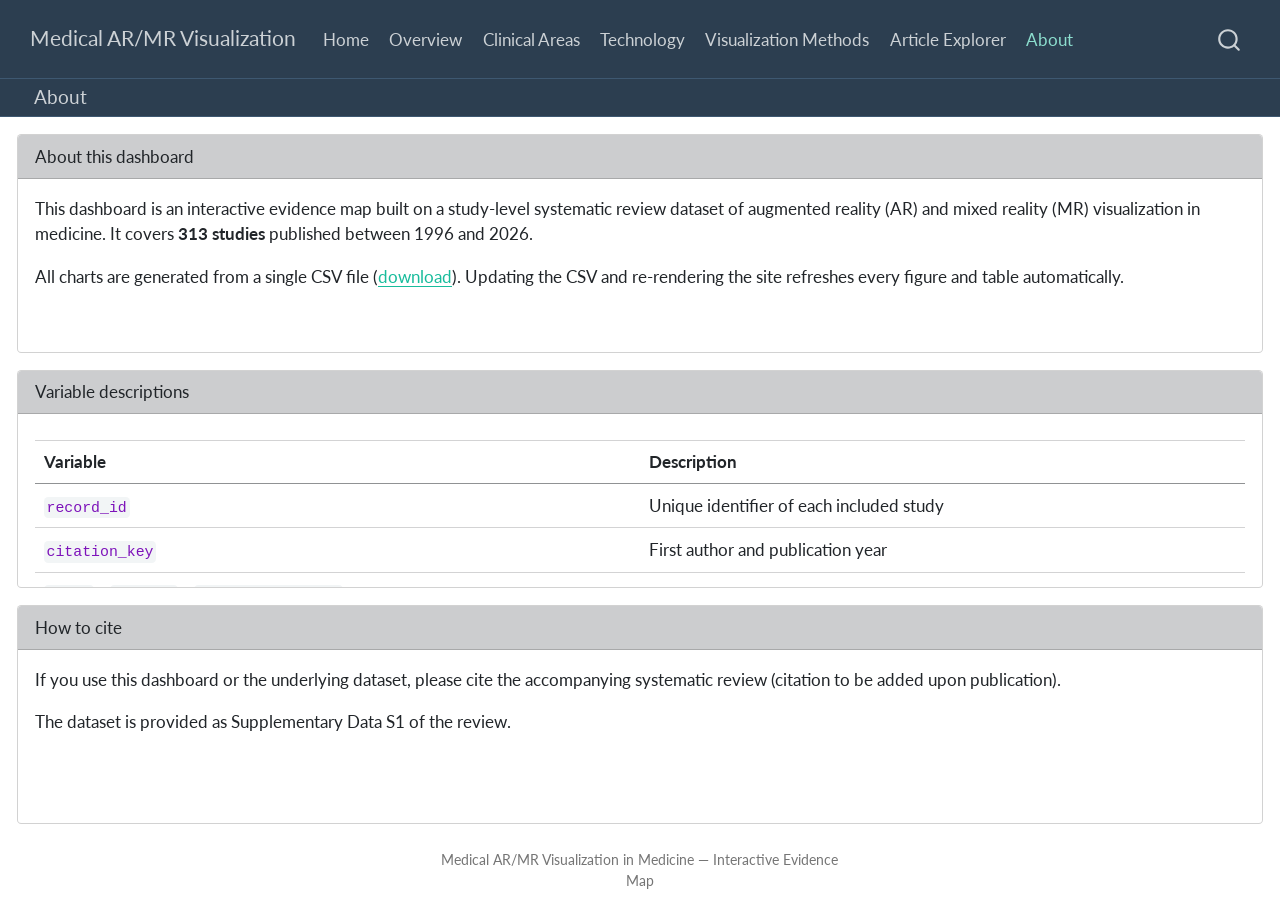
<file: about.html>
<!DOCTYPE html>
<html xmlns="http://www.w3.org/1999/xhtml" lang="en" xml:lang="en"><head>

<meta charset="utf-8">
<meta name="generator" content="quarto-1.9.38">

<meta name="viewport" content="width=device-width, initial-scale=1.0, user-scalable=yes">


<title>About – Medical AR/MR Visualization</title>
<style>
/* Default styles provided by pandoc.
** See https://pandoc.org/MANUAL.html#variables-for-html for config info.
*/
code{white-space: pre-wrap;}
span.smallcaps{font-variant: small-caps;}
div.columns{display: flex; gap: min(4vw, 1.5em);}
div.column{flex: auto; overflow-x: auto;}
div.hanging-indent{margin-left: 1.5em; text-indent: -1.5em;}
ul.task-list{list-style: none;}
ul.task-list li input[type="checkbox"] {
  width: 0.8em;
  margin: 0 0.8em 0.2em -1em; /* quarto-specific, see https://github.com/quarto-dev/quarto-cli/issues/4556 */ 
  vertical-align: middle;
}
</style>


<script src="site_libs/quarto-nav/quarto-nav.js"></script>
<script src="site_libs/quarto-nav/headroom.min.js"></script>
<script src="site_libs/clipboard/clipboard.min.js"></script>
<script src="site_libs/quarto-search/autocomplete.umd.js"></script>
<script src="site_libs/quarto-search/fuse.min.js"></script>
<script src="site_libs/quarto-search/quarto-search.js"></script>
<meta name="quarto:offset" content="./">
<script src="site_libs/quarto-html/quarto.js" type="module"></script>
<script src="site_libs/quarto-html/tabsets/tabsets.js" type="module"></script>
<script src="site_libs/quarto-html/popper.min.js"></script>
<script src="site_libs/quarto-html/tippy.umd.min.js"></script>
<script src="site_libs/quarto-html/anchor.min.js"></script>
<link href="site_libs/quarto-html/tippy.css" rel="stylesheet">
<link href="site_libs/quarto-html/quarto-syntax-highlighting-15634bcf2e68342d4ad2dfa704d543f6.css" rel="stylesheet" class="quarto-color-scheme" id="quarto-text-highlighting-styles">
<link href="site_libs/quarto-html/quarto-syntax-highlighting-dark-0a6b7249c26820e032cb0bd839ff02b1.css" rel="stylesheet" class="quarto-color-scheme quarto-color-alternate" id="quarto-text-highlighting-styles">
<link href="site_libs/quarto-html/quarto-syntax-highlighting-15634bcf2e68342d4ad2dfa704d543f6.css" rel="stylesheet" class="quarto-color-scheme-extra" id="quarto-text-highlighting-styles">
<script src="site_libs/bootstrap/bootstrap.min.js"></script>
<link href="site_libs/bootstrap/bootstrap-icons.css" rel="stylesheet">
<link href="site_libs/bootstrap/bootstrap-8d7ecbd07d2dc1c2e102bffd651868d6.min.css" rel="stylesheet" append-hash="true" class="quarto-color-scheme" id="quarto-bootstrap" data-mode="light">
<link href="site_libs/bootstrap/bootstrap-dark-8d7ecbd07d2dc1c2e102bffd651868d6.min.css" rel="stylesheet" append-hash="true" class="quarto-color-scheme quarto-color-alternate" id="quarto-bootstrap" data-mode="light">
<link href="site_libs/bootstrap/bootstrap-8d7ecbd07d2dc1c2e102bffd651868d6.min.css" rel="stylesheet" append-hash="true" class="quarto-color-scheme-extra" id="quarto-bootstrap" data-mode="light">
<script src="site_libs/quarto-dashboard/quarto-dashboard.js"></script>
<script src="site_libs/quarto-dashboard/stickythead.js"></script>



<script src="site_libs/quarto-dashboard/web-components.js" type="module"></script>
<script src="site_libs/quarto-dashboard/components.js"></script>

<script id="quarto-search-options" type="application/json">{
  "location": "navbar",
  "copy-button": false,
  "collapse-after": 3,
  "panel-placement": "end",
  "type": "overlay",
  "limit": 50,
  "keyboard-shortcut": [
    "f",
    "/",
    "s"
  ],
  "show-item-context": false,
  "language": {
    "search-no-results-text": "No results",
    "search-matching-documents-text": "matching documents",
    "search-copy-link-title": "Copy link to search",
    "search-hide-matches-text": "Hide additional matches",
    "search-more-match-text": "more match in this document",
    "search-more-matches-text": "more matches in this document",
    "search-clear-button-title": "Clear",
    "search-text-placeholder": "",
    "search-detached-cancel-button-title": "Cancel",
    "search-submit-button-title": "Submit",
    "search-label": "Search"
  }
}</script>


<link rel="stylesheet" href="assets/styles.css">
</head>

<body class="quarto-dashboard nav-fixed dashboard-fill fullcontent quarto-light">


<div id="quarto-search-results"></div>
  <header id="quarto-header" class="headroom fixed-top">
    <nav class="navbar navbar-expand-lg " data-bs-theme="dark">
      <div class="navbar-container container-fluid">
      <div class="navbar-brand-container mx-auto">
    <a class="navbar-brand" href="./index.html">
    <span class="navbar-title">Medical AR/MR Visualization</span>
    </a>
  </div>
            <div id="quarto-search" class="" title="Search"></div>
          <button class="navbar-toggler" type="button" data-bs-toggle="collapse" data-bs-target="#navbarCollapse" aria-controls="navbarCollapse" role="menu" aria-expanded="false" aria-label="Toggle navigation" onclick="if (window.quartoToggleHeadroom) { window.quartoToggleHeadroom(); }">
  <span class="navbar-toggler-icon"></span>
</button>
          <div class="collapse navbar-collapse" id="navbarCollapse">
            <ul class="navbar-nav navbar-nav-scroll me-auto">
  <li class="nav-item">
    <a class="nav-link" href="./index.html"> 
<span class="menu-text">Home</span></a>
  </li>  
  <li class="nav-item">
    <a class="nav-link" href="./overview.html"> 
<span class="menu-text">Overview</span></a>
  </li>  
  <li class="nav-item">
    <a class="nav-link" href="./clinical.html"> 
<span class="menu-text">Clinical Areas</span></a>
  </li>  
  <li class="nav-item">
    <a class="nav-link" href="./technology.html"> 
<span class="menu-text">Technology</span></a>
  </li>  
  <li class="nav-item">
    <a class="nav-link" href="./visualization.html"> 
<span class="menu-text">Visualization Methods</span></a>
  </li>  
  <li class="nav-item">
    <a class="nav-link" href="./articles.html"> 
<span class="menu-text">Article Explorer</span></a>
  </li>  
  <li class="nav-item">
    <a class="nav-link active" href="./about.html" aria-current="page"> 
<span class="menu-text">About</span></a>
  </li>  
</ul>
          </div> <!-- /navcollapse -->
            <div class="quarto-navbar-tools">
</div>
      </div> <!-- /container-fluid -->
    </nav>
<header id="quarto-dashboard-header">
<nav class="navbar navbar-expand-md slim" data-bs-theme="dark">
  <div class="navbar-container container-fluid">
    <button class="navbar-toggler hidden" type="button" data-bs-toggle="collapse" data-bs-target="#dashboard-collapse" aria-controls="dashboard-collapse" aria-expanded="false" aria-label="Toggle navigation">
      <span class="navbar-toggler-icon"></span>
    </button>    


    <div class="navbar-brand-container">


      <div class="navbar-title">
        <div class="navbar-title-text"><a href="#">About</a></div>
        
        
      </div>
    </div>
</div>
</nav>
</header></header>
<!-- content -->
<div id="quarto-content" class="quarto-container page-layout-custom page-navbar quarto-dashboard-content bslib-gap-spacing html-fill-container bslib-page-fill">
<!-- sidebar -->
<!-- margin-sidebar -->
<!-- main -->

<div class="bslib-grid-item html-fill-item bslib-grid" data-layout="fill" style="display: grid; grid-template-rows: minmax(3em, 1fr) minmax(3em, 1fr) minmax(3em, 1fr); grid-auto-columns: minmax(0, 1fr);">
<div class="bslib-grid" style="display: grid; grid-template-columns: minmax(3em, 1fr);
grid-auto-rows: minmax(0, 1fr);">
<div class="card bslib-card html-fill-container" data-title="About this dashboard" data-bslib-card-init="" data-require-bs-caller="card()" data-full-screen="false">
<div class="card-header"><div class="card-title"><span style="display: inline">
About this dashboard
</span></div></div>
<div class="card-body html-fill-item html-fill-container">
<p>This dashboard is an interactive evidence map built on a study-level systematic review dataset of augmented reality (AR) and mixed reality (MR) visualization in medicine. It covers <strong>313 studies</strong> published between 1996 and 2026.</p>
<p>All charts are generated from a single CSV file (<a href="data/raw/review_dataset.csv">download</a>). Updating the CSV and re-rendering the site refreshes every figure and table automatically.</p>
</div>
<bslib-tooltip placement="auto" bsoptions="[]" data-require-bs-version="5" data-require-bs-caller="tooltip()">
    <template>Expand</template>
    <span class="bslib-full-screen-enter badge rounded-pill">
        <svg xmlns="http://www.w3.org/2000/svg" viewbox="0 0 24 24" style="height:1em;width:1em;" aria-hidden="true" role="img"><path d="M20 5C20 4.4 19.6 4 19 4H13C12.4 4 12 3.6 12 3C12 2.4 12.4 2 13 2H21C21.6 2 22 2.4 22 3V11C22 11.6 21.6 12 21 12C20.4 12 20 11.6 20 11V5ZM4 19C4 19.6 4.4 20 5 20H11C11.6 20 12 20.4 12 21C12 21.6 11.6 22 11 22H3C2.4 22 2 21.6 2 21V13C2 12.4 2.4 12 3 12C3.6 12 4 12.4 4 13V19Z"></path></svg>
    </span>
</bslib-tooltip><script data-bslib-card-init="">bslib.Card.initializeAllCards();</script></div>
</div>
<div class="bslib-grid" style="display: grid; grid-template-columns: minmax(3em, 1fr);
grid-auto-rows: minmax(0, 1fr);">
<div class="card bslib-card html-fill-container" data-title="Variable descriptions" data-bslib-card-init="" data-require-bs-caller="card()" data-full-screen="false">
<div class="card-header"><div class="card-title"><span style="display: inline">
Variable descriptions
</span></div></div>
<div class="card-body html-fill-item html-fill-container">
<table class="caption-top table">
<colgroup>
<col style="width: 50%">
<col style="width: 50%">
</colgroup>
<thead>
<tr class="header">
<th>Variable</th>
<th>Description</th>
</tr>
</thead>
<tbody>
<tr class="odd">
<td><code>record_id</code></td>
<td>Unique identifier of each included study</td>
</tr>
<tr class="even">
<td><code>citation_key</code></td>
<td>First author and publication year</td>
</tr>
<tr class="odd">
<td><code>title</code> / <code>journal</code> / <code>publication_year</code></td>
<td>Bibliographic information</td>
</tr>
<tr class="even">
<td><code>analysis_period</code></td>
<td>Period bucket used in trend analyses (Before 2010, 2010-2015, 2016-2020, 2021-2026)</td>
</tr>
<tr class="odd">
<td><code>study_summary</code></td>
<td>One-sentence summary of the study</td>
</tr>
<tr class="even">
<td><code>case_report</code></td>
<td>Whether the study is a clinical case report</td>
</tr>
<tr class="odd">
<td><code>workflow_stage</code></td>
<td>Clinical workflow stage(s) addressed: diagnosis, education, training, planning, intraoperative, method development</td>
</tr>
<tr class="even">
<td><code>specialty</code></td>
<td>Clinical specialty of the application</td>
</tr>
<tr class="odd">
<td><code>evaluation_target</code></td>
<td>What the system was evaluated on: phantom, animal, cadaver, patient, human subject, dataset, virtual</td>
</tr>
<tr class="even">
<td><code>device</code></td>
<td>AR/MR display device: optical/video see-through HMD, spatial monitor, projection, handheld, microscope, etc.</td>
</tr>
<tr class="odd">
<td><code>dimensionality</code></td>
<td>Dimensionality of the visualized content (2D, 3D, 2D+3D, 4D)</td>
</tr>
<tr class="even">
<td><code>image_modalities</code></td>
<td>Medical imaging modality/modalities visualized (CT, MRI, ultrasound, X-ray, RGB, …)</td>
</tr>
<tr class="odd">
<td><code>rendering_type</code></td>
<td>Rendering approach: surface modeling, volume rendering, no post-processing, other</td>
</tr>
<tr class="even">
<td><code>aux_visualization_content</code></td>
<td>Auxiliary visual content such as tool location or information panels</td>
</tr>
<tr class="odd">
<td><code>anchoring_context</code></td>
<td>Spatial anchoring of the virtual content: in-situ, off-situ, inter-situ</td>
</tr>
<tr class="even">
<td><code>registration_method</code></td>
<td>Registration approach: optical marker, other marker, markerless, manual</td>
</tr>
<tr class="odd">
<td><code>perception_support</code> / <code>perception_cues</code></td>
<td>Whether and how depth-perception cues (occlusion, shadow, color, …) are provided</td>
</tr>
</tbody>
</table>
<p>Multi-label fields use a pipe (<code>|</code>) separator in the raw CSV and are split into long-format tables before counting, so each study contributes one count per label.</p>
</div>
<bslib-tooltip placement="auto" bsoptions="[]" data-require-bs-version="5" data-require-bs-caller="tooltip()">
    <template>Expand</template>
    <span class="bslib-full-screen-enter badge rounded-pill">
        <svg xmlns="http://www.w3.org/2000/svg" viewbox="0 0 24 24" style="height:1em;width:1em;" aria-hidden="true" role="img"><path d="M20 5C20 4.4 19.6 4 19 4H13C12.4 4 12 3.6 12 3C12 2.4 12.4 2 13 2H21C21.6 2 22 2.4 22 3V11C22 11.6 21.6 12 21 12C20.4 12 20 11.6 20 11V5ZM4 19C4 19.6 4.4 20 5 20H11C11.6 20 12 20.4 12 21C12 21.6 11.6 22 11 22H3C2.4 22 2 21.6 2 21V13C2 12.4 2.4 12 3 12C3.6 12 4 12.4 4 13V19Z"></path></svg>
    </span>
</bslib-tooltip><script data-bslib-card-init="">bslib.Card.initializeAllCards();</script></div>
</div>
<div class="bslib-grid" style="display: grid; grid-template-columns: minmax(3em, 1fr);
grid-auto-rows: minmax(0, 1fr);">
<div class="card bslib-card html-fill-container" data-title="How to cite" data-bslib-card-init="" data-require-bs-caller="card()" data-full-screen="false">
<div class="card-header"><div class="card-title"><span style="display: inline">
How to cite
</span></div></div>
<div class="card-body html-fill-item html-fill-container">
<p>If you use this dashboard or the underlying dataset, please cite the accompanying systematic review (citation to be added upon publication).</p>
<p>The dataset is provided as Supplementary Data S1 of the review.</p>
</div>
<bslib-tooltip placement="auto" bsoptions="[]" data-require-bs-version="5" data-require-bs-caller="tooltip()">
    <template>Expand</template>
    <span class="bslib-full-screen-enter badge rounded-pill">
        <svg xmlns="http://www.w3.org/2000/svg" viewbox="0 0 24 24" style="height:1em;width:1em;" aria-hidden="true" role="img"><path d="M20 5C20 4.4 19.6 4 19 4H13C12.4 4 12 3.6 12 3C12 2.4 12.4 2 13 2H21C21.6 2 22 2.4 22 3V11C22 11.6 21.6 12 21 12C20.4 12 20 11.6 20 11V5ZM4 19C4 19.6 4.4 20 5 20H11C11.6 20 12 20.4 12 21C12 21.6 11.6 22 11 22H3C2.4 22 2 21.6 2 21V13C2 12.4 2.4 12 3 12C3.6 12 4 12.4 4 13V19Z"></path></svg>
    </span>
</bslib-tooltip><script data-bslib-card-init="">bslib.Card.initializeAllCards();</script></div><div id="3ade8a4a-fb1d-4a6c-8409-ac45482d5fc9" class="hidden">

</div>
</div>
</div>


<script>
// Quarto dashboard cards size asynchronously and plotly figures are plotted
// after window load, so a figure can be drawn at the wrong dimensions and
// never recover (plotly only listens to window resize). Re-fit every plot a
// few times after load, and again whenever its card resizes.
(function () {
  function fitAll() {
    if (!window.Plotly) return;
    document.querySelectorAll(".plotly-graph-div").forEach(function (gd) {
      if (gd._fullLayout) {
        try { Plotly.Plots.resize(gd); } catch (e) {}
      }
    });
  }
  window.addEventListener("load", function () {
    [200, 600, 1500, 3000].forEach(function (ms) { setTimeout(fitAll, ms); });
    if (window.ResizeObserver) {
      document.querySelectorAll(".plotly-graph-div").forEach(function (gd) {
        new ResizeObserver(function () {
          if (gd._fullLayout && window.Plotly) {
            try { Plotly.Plots.resize(gd); } catch (e) {}
          }
        }).observe(gd.parentElement);
      });
    }
  });
})();
</script>
<script id="quarto-html-after-body" type="application/javascript">
  window.document.addEventListener("DOMContentLoaded", function (event) {
    const icon = "";
    const anchorJS = new window.AnchorJS();
    anchorJS.options = {
      placement: 'right',
      icon: icon
    };
    anchorJS.add('.anchored');
    const isCodeAnnotation = (el) => {
      for (const clz of el.classList) {
        if (clz.startsWith('code-annotation-')) {                     
          return true;
        }
      }
      return false;
    }
    const onCopySuccess = function(e) {
      // button target
      const button = e.trigger;
      // don't keep focus
      button.blur();
      // flash "checked"
      button.classList.add('code-copy-button-checked');
      var currentTitle = button.getAttribute("title");
      button.setAttribute("title", "Copied!");
      let tooltip;
      if (window.bootstrap) {
        button.setAttribute("data-bs-toggle", "tooltip");
        button.setAttribute("data-bs-placement", "left");
        button.setAttribute("data-bs-title", "Copied!");
        tooltip = new bootstrap.Tooltip(button, 
          { trigger: "manual", 
            customClass: "code-copy-button-tooltip",
            offset: [0, -8]});
        tooltip.show();    
      }
      setTimeout(function() {
        if (tooltip) {
          tooltip.hide();
          button.removeAttribute("data-bs-title");
          button.removeAttribute("data-bs-toggle");
          button.removeAttribute("data-bs-placement");
        }
        button.setAttribute("title", currentTitle);
        button.classList.remove('code-copy-button-checked');
      }, 1000);
      // clear code selection
      e.clearSelection();
    }
    const getTextToCopy = function(trigger) {
      const outerScaffold = trigger.parentElement.cloneNode(true);
      const codeEl = outerScaffold.querySelector('code');
      for (const childEl of codeEl.children) {
        if (isCodeAnnotation(childEl)) {
          childEl.remove();
        }
      }
      return codeEl.innerText;
    }
    const clipboard = new window.ClipboardJS('.code-copy-button:not([data-in-quarto-modal])', {
      text: getTextToCopy
    });
    clipboard.on('success', onCopySuccess);
    if (window.document.getElementById('quarto-embedded-source-code-modal')) {
      const clipboardModal = new window.ClipboardJS('.code-copy-button[data-in-quarto-modal]', {
        text: getTextToCopy,
        container: window.document.getElementById('quarto-embedded-source-code-modal')
      });
      clipboardModal.on('success', onCopySuccess);
    }
      var localhostRegex = new RegExp(/^(?:http|https):\/\/localhost\:?[0-9]*\//);
      var mailtoRegex = new RegExp(/^mailto:/);
        var filterRegex = new RegExp('/' + window.location.host + '/');
      var isInternal = (href) => {
          return filterRegex.test(href) || localhostRegex.test(href) || mailtoRegex.test(href);
      }
      // Inspect non-navigation links and adorn them if external
     var links = window.document.querySelectorAll('a[href]:not(.nav-link):not(.navbar-brand):not(.toc-action):not(.sidebar-link):not(.sidebar-item-toggle):not(.pagination-link):not(.no-external):not([aria-hidden]):not(.dropdown-item):not(.quarto-navigation-tool):not(.about-link)');
      for (var i=0; i<links.length; i++) {
        const link = links[i];
        if (!isInternal(link.href)) {
          // undo the damage that might have been done by quarto-nav.js in the case of
          // links that we want to consider external
          if (link.dataset.originalHref !== undefined) {
            link.href = link.dataset.originalHref;
          }
        }
      }
    function tippyHover(el, contentFn, onTriggerFn, onUntriggerFn) {
      const config = {
        allowHTML: true,
        maxWidth: 500,
        delay: 100,
        arrow: false,
        appendTo: function(el) {
            return el.parentElement;
        },
        interactive: true,
        interactiveBorder: 10,
        theme: 'quarto',
        placement: 'bottom-start',
      };
      if (contentFn) {
        config.content = contentFn;
      }
      if (onTriggerFn) {
        config.onTrigger = onTriggerFn;
      }
      if (onUntriggerFn) {
        config.onUntrigger = onUntriggerFn;
      }
      window.tippy(el, config); 
    }
    const noterefs = window.document.querySelectorAll('a[role="doc-noteref"]');
    for (var i=0; i<noterefs.length; i++) {
      const ref = noterefs[i];
      tippyHover(ref, function() {
        // use id or data attribute instead here
        let href = ref.getAttribute('data-footnote-href') || ref.getAttribute('href');
        try { href = new URL(href).hash; } catch {}
        const id = href.replace(/^#\/?/, "");
        const note = window.document.getElementById(id);
        if (note) {
          return note.innerHTML;
        } else {
          return "";
        }
      });
    }
    const xrefs = window.document.querySelectorAll('a.quarto-xref');
    const processXRef = (id, note) => {
      // Strip column container classes
      const stripColumnClz = (el) => {
        el.classList.remove("page-full", "page-columns");
        if (el.children) {
          for (const child of el.children) {
            stripColumnClz(child);
          }
        }
      }
      stripColumnClz(note)
      if (id === null || id.startsWith('sec-')) {
        // Special case sections, only their first couple elements
        const container = document.createElement("div");
        if (note.children && note.children.length > 2) {
          container.appendChild(note.children[0].cloneNode(true));
          for (let i = 1; i < note.children.length; i++) {
            const child = note.children[i];
            if (child.tagName === "P" && child.innerText === "") {
              continue;
            } else {
              container.appendChild(child.cloneNode(true));
              break;
            }
          }
          if (window.Quarto?.typesetMath) {
            window.Quarto.typesetMath(container);
          }
          return container.innerHTML
        } else {
          if (window.Quarto?.typesetMath) {
            window.Quarto.typesetMath(note);
          }
          return note.innerHTML;
        }
      } else {
        // Remove any anchor links if they are present
        const anchorLink = note.querySelector('a.anchorjs-link');
        if (anchorLink) {
          anchorLink.remove();
        }
        if (window.Quarto?.typesetMath) {
          window.Quarto.typesetMath(note);
        }
        if (note.classList.contains("callout")) {
          return note.outerHTML;
        } else {
          return note.innerHTML;
        }
      }
    }
    for (var i=0; i<xrefs.length; i++) {
      const xref = xrefs[i];
      tippyHover(xref, undefined, function(instance) {
        instance.disable();
        let url = xref.getAttribute('href');
        let hash = undefined; 
        if (url.startsWith('#')) {
          hash = url;
        } else {
          try { hash = new URL(url).hash; } catch {}
        }
        if (hash) {
          const id = hash.replace(/^#\/?/, "");
          const note = window.document.getElementById(id);
          if (note !== null) {
            try {
              const html = processXRef(id, note.cloneNode(true));
              instance.setContent(html);
            } finally {
              instance.enable();
              instance.show();
            }
          } else {
            // See if we can fetch this
            fetch(url.split('#')[0])
            .then(res => res.text())
            .then(html => {
              const parser = new DOMParser();
              const htmlDoc = parser.parseFromString(html, "text/html");
              const note = htmlDoc.getElementById(id);
              if (note !== null) {
                const html = processXRef(id, note);
                instance.setContent(html);
              } 
            }).finally(() => {
              instance.enable();
              instance.show();
            });
          }
        } else {
          // See if we can fetch a full url (with no hash to target)
          // This is a special case and we should probably do some content thinning / targeting
          fetch(url)
          .then(res => res.text())
          .then(html => {
            const parser = new DOMParser();
            const htmlDoc = parser.parseFromString(html, "text/html");
            const note = htmlDoc.querySelector('main.content');
            if (note !== null) {
              // This should only happen for chapter cross references
              // (since there is no id in the URL)
              // remove the first header
              if (note.children.length > 0 && note.children[0].tagName === "HEADER") {
                note.children[0].remove();
              }
              const html = processXRef(null, note);
              instance.setContent(html);
            } 
          }).finally(() => {
            instance.enable();
            instance.show();
          });
        }
      }, function(instance) {
      });
    }
        let selectedAnnoteEl;
        const selectorForAnnotation = ( cell, annotation) => {
          let cellAttr = 'data-code-cell="' + cell + '"';
          let lineAttr = 'data-code-annotation="' +  annotation + '"';
          const selector = 'span[' + cellAttr + '][' + lineAttr + ']';
          return selector;
        }
        const selectCodeLines = (annoteEl) => {
          const doc = window.document;
          const targetCell = annoteEl.getAttribute("data-target-cell");
          const targetAnnotation = annoteEl.getAttribute("data-target-annotation");
          const annoteSpan = window.document.querySelector(selectorForAnnotation(targetCell, targetAnnotation));
          const lines = annoteSpan.getAttribute("data-code-lines").split(",");
          const lineIds = lines.map((line) => {
            return targetCell + "-" + line;
          })
          let top = null;
          let height = null;
          let parent = null;
          if (lineIds.length > 0) {
              //compute the position of the single el (top and bottom and make a div)
              const el = window.document.getElementById(lineIds[0]);
              top = el.offsetTop;
              height = el.offsetHeight;
              parent = el.parentElement.parentElement;
            if (lineIds.length > 1) {
              const lastEl = window.document.getElementById(lineIds[lineIds.length - 1]);
              const bottom = lastEl.offsetTop + lastEl.offsetHeight;
              height = bottom - top;
            }
            if (top !== null && height !== null && parent !== null) {
              // cook up a div (if necessary) and position it 
              let div = window.document.getElementById("code-annotation-line-highlight");
              if (div === null) {
                div = window.document.createElement("div");
                div.setAttribute("id", "code-annotation-line-highlight");
                div.style.position = 'absolute';
                parent.appendChild(div);
              }
              div.style.top = top - 2 + "px";
              div.style.height = height + 4 + "px";
              div.style.left = 0;
              let gutterDiv = window.document.getElementById("code-annotation-line-highlight-gutter");
              if (gutterDiv === null) {
                gutterDiv = window.document.createElement("div");
                gutterDiv.setAttribute("id", "code-annotation-line-highlight-gutter");
                gutterDiv.style.position = 'absolute';
                const codeCell = window.document.getElementById(targetCell);
                const gutter = codeCell.querySelector('.code-annotation-gutter');
                gutter.appendChild(gutterDiv);
              }
              gutterDiv.style.top = top - 2 + "px";
              gutterDiv.style.height = height + 4 + "px";
            }
            selectedAnnoteEl = annoteEl;
          }
        };
        const unselectCodeLines = () => {
          const elementsIds = ["code-annotation-line-highlight", "code-annotation-line-highlight-gutter"];
          elementsIds.forEach((elId) => {
            const div = window.document.getElementById(elId);
            if (div) {
              div.remove();
            }
          });
          selectedAnnoteEl = undefined;
        };
          // Handle positioning of the toggle
      window.addEventListener(
        "resize",
        throttle(() => {
          elRect = undefined;
          if (selectedAnnoteEl) {
            selectCodeLines(selectedAnnoteEl);
          }
        }, 10)
      );
      function throttle(fn, ms) {
      let throttle = false;
      let timer;
        return (...args) => {
          if(!throttle) { // first call gets through
              fn.apply(this, args);
              throttle = true;
          } else { // all the others get throttled
              if(timer) clearTimeout(timer); // cancel #2
              timer = setTimeout(() => {
                fn.apply(this, args);
                timer = throttle = false;
              }, ms);
          }
        };
      }
        // Attach click handler to the DT
        const annoteDls = window.document.querySelectorAll('dt[data-target-cell]');
        for (const annoteDlNode of annoteDls) {
          annoteDlNode.addEventListener('click', (event) => {
            const clickedEl = event.target;
            if (clickedEl !== selectedAnnoteEl) {
              unselectCodeLines();
              const activeEl = window.document.querySelector('dt[data-target-cell].code-annotation-active');
              if (activeEl) {
                activeEl.classList.remove('code-annotation-active');
              }
              selectCodeLines(clickedEl);
              clickedEl.classList.add('code-annotation-active');
            } else {
              // Unselect the line
              unselectCodeLines();
              clickedEl.classList.remove('code-annotation-active');
            }
          });
        }
    const findCites = (el) => {
      const parentEl = el.parentElement;
      if (parentEl) {
        const cites = parentEl.dataset.cites;
        if (cites) {
          return {
            el,
            cites: cites.split(' ')
          };
        } else {
          return findCites(el.parentElement)
        }
      } else {
        return undefined;
      }
    };
    var bibliorefs = window.document.querySelectorAll('a[role="doc-biblioref"]');
    for (var i=0; i<bibliorefs.length; i++) {
      const ref = bibliorefs[i];
      const citeInfo = findCites(ref);
      if (citeInfo) {
        tippyHover(citeInfo.el, function() {
          var popup = window.document.createElement('div');
          citeInfo.cites.forEach(function(cite) {
            var citeDiv = window.document.createElement('div');
            citeDiv.classList.add('hanging-indent');
            citeDiv.classList.add('csl-entry');
            var biblioDiv = window.document.getElementById('ref-' + cite);
            if (biblioDiv) {
              citeDiv.innerHTML = biblioDiv.innerHTML;
            }
            popup.appendChild(citeDiv);
          });
          return popup.innerHTML;
        });
      }
    }
  });
  </script>
</div> <!-- /content -->
<footer class="footer">
  <div class="nav-footer">
    <div class="nav-footer-left">
      &nbsp;
    </div>   
    <div class="nav-footer-center">
<p>Medical AR/MR Visualization in Medicine — Interactive Evidence Map</p>
</div>
    <div class="nav-footer-right">
      &nbsp;
    </div>
  </div>
</footer>

<script type="application/javascript">
window.document.addEventListener("DOMContentLoaded", function (_event) {
  if (window.bslib.Card) {
    window.bslib.Card.initializeAllCards();
  }
}); 
</script>
  



</body></html>
</file>
<file: site_libs/quarto-html/tippy.css>
.tippy-box[data-animation=fade][data-state=hidden]{opacity:0}[data-tippy-root]{max-width:calc(100vw - 10px)}.tippy-box{position:relative;background-color:#333;color:#fff;border-radius:4px;font-size:14px;line-height:1.4;white-space:normal;outline:0;transition-property:transform,visibility,opacity}.tippy-box[data-placement^=top]>.tippy-arrow{bottom:0}.tippy-box[data-placement^=top]>.tippy-arrow:before{bottom:-7px;left:0;border-width:8px 8px 0;border-top-color:initial;transform-origin:center top}.tippy-box[data-placement^=bottom]>.tippy-arrow{top:0}.tippy-box[data-placement^=bottom]>.tippy-arrow:before{top:-7px;left:0;border-width:0 8px 8px;border-bottom-color:initial;transform-origin:center bottom}.tippy-box[data-placement^=left]>.tippy-arrow{right:0}.tippy-box[data-placement^=left]>.tippy-arrow:before{border-width:8px 0 8px 8px;border-left-color:initial;right:-7px;transform-origin:center left}.tippy-box[data-placement^=right]>.tippy-arrow{left:0}.tippy-box[data-placement^=right]>.tippy-arrow:before{left:-7px;border-width:8px 8px 8px 0;border-right-color:initial;transform-origin:center right}.tippy-box[data-inertia][data-state=visible]{transition-timing-function:cubic-bezier(.54,1.5,.38,1.11)}.tippy-arrow{width:16px;height:16px;color:#333}.tippy-arrow:before{content:"";position:absolute;border-color:transparent;border-style:solid}.tippy-content{position:relative;padding:5px 9px;z-index:1}
</file>
<file: site_libs/quarto-html/quarto-syntax-highlighting-15634bcf2e68342d4ad2dfa704d543f6.css>
/* quarto syntax highlight colors */
:root {
  --quarto-hl-ot-color: #003B4F;
  --quarto-hl-at-color: #657422;
  --quarto-hl-ss-color: #20794D;
  --quarto-hl-an-color: #5E5E5E;
  --quarto-hl-fu-color: #4758AB;
  --quarto-hl-st-color: #20794D;
  --quarto-hl-cf-color: #003B4F;
  --quarto-hl-op-color: #5E5E5E;
  --quarto-hl-er-color: #AD0000;
  --quarto-hl-bn-color: #AD0000;
  --quarto-hl-al-color: #AD0000;
  --quarto-hl-va-color: #111111;
  --quarto-hl-bu-color: inherit;
  --quarto-hl-ex-color: inherit;
  --quarto-hl-pp-color: #AD0000;
  --quarto-hl-in-color: #5E5E5E;
  --quarto-hl-vs-color: #20794D;
  --quarto-hl-wa-color: #5E5E5E;
  --quarto-hl-do-color: #5E5E5E;
  --quarto-hl-im-color: #00769E;
  --quarto-hl-ch-color: #20794D;
  --quarto-hl-dt-color: #AD0000;
  --quarto-hl-fl-color: #AD0000;
  --quarto-hl-co-color: #5E5E5E;
  --quarto-hl-cv-color: #5E5E5E;
  --quarto-hl-cn-color: #8f5902;
  --quarto-hl-sc-color: #5E5E5E;
  --quarto-hl-dv-color: #AD0000;
  --quarto-hl-kw-color: #003B4F;
}

/* other quarto variables */
:root {
  --quarto-font-monospace: SFMono-Regular, Menlo, Monaco, Consolas, "Liberation Mono", "Courier New", monospace;
}

/* syntax highlight based on Pandoc's rules */
pre > code.sourceCode > span {
  color: #003B4F;
}

code.sourceCode > span {
  color: #003B4F;
}

div.sourceCode,
div.sourceCode pre.sourceCode {
  color: #003B4F;
}

/* Normal */
code span {
  color: #003B4F;
}

/* Alert */
code span.al {
  color: #AD0000;
  font-style: inherit;
}

/* Annotation */
code span.an {
  color: #5E5E5E;
  font-style: inherit;
}

/* Attribute */
code span.at {
  color: #657422;
  font-style: inherit;
}

/* BaseN */
code span.bn {
  color: #AD0000;
  font-style: inherit;
}

/* BuiltIn */
code span.bu {
  font-style: inherit;
}

/* ControlFlow */
code span.cf {
  color: #003B4F;
  font-weight: bold;
  font-style: inherit;
}

/* Char */
code span.ch {
  color: #20794D;
  font-style: inherit;
}

/* Constant */
code span.cn {
  color: #8f5902;
  font-style: inherit;
}

/* Comment */
code span.co {
  color: #5E5E5E;
  font-style: inherit;
}

/* CommentVar */
code span.cv {
  color: #5E5E5E;
  font-style: italic;
}

/* Documentation */
code span.do {
  color: #5E5E5E;
  font-style: italic;
}

/* DataType */
code span.dt {
  color: #AD0000;
  font-style: inherit;
}

/* DecVal */
code span.dv {
  color: #AD0000;
  font-style: inherit;
}

/* Error */
code span.er {
  color: #AD0000;
  font-style: inherit;
}

/* Extension */
code span.ex {
  font-style: inherit;
}

/* Float */
code span.fl {
  color: #AD0000;
  font-style: inherit;
}

/* Function */
code span.fu {
  color: #4758AB;
  font-style: inherit;
}

/* Import */
code span.im {
  color: #00769E;
  font-style: inherit;
}

/* Information */
code span.in {
  color: #5E5E5E;
  font-style: inherit;
}

/* Keyword */
code span.kw {
  color: #003B4F;
  font-weight: bold;
  font-style: inherit;
}

/* Operator */
code span.op {
  color: #5E5E5E;
  font-style: inherit;
}

/* Other */
code span.ot {
  color: #003B4F;
  font-style: inherit;
}

/* Preprocessor */
code span.pp {
  color: #AD0000;
  font-style: inherit;
}

/* SpecialChar */
code span.sc {
  color: #5E5E5E;
  font-style: inherit;
}

/* SpecialString */
code span.ss {
  color: #20794D;
  font-style: inherit;
}

/* String */
code span.st {
  color: #20794D;
  font-style: inherit;
}

/* Variable */
code span.va {
  color: #111111;
  font-style: inherit;
}

/* VerbatimString */
code span.vs {
  color: #20794D;
  font-style: inherit;
}

/* Warning */
code span.wa {
  color: #5E5E5E;
  font-style: italic;
}

.prevent-inlining {
  content: "</";
}

/*# sourceMappingURL=f23921c56f73e400b49028c9186a1aa0.css.map */
</file>
<file: site_libs/quarto-html/quarto-syntax-highlighting-dark-0a6b7249c26820e032cb0bd839ff02b1.css>
/* quarto syntax highlight colors */
:root {
  --quarto-hl-al-color: #f07178;
  --quarto-hl-an-color: #d4d0ab;
  --quarto-hl-at-color: #00e0e0;
  --quarto-hl-bn-color: #d4d0ab;
  --quarto-hl-bu-color: #abe338;
  --quarto-hl-ch-color: #abe338;
  --quarto-hl-co-color: #f8f8f2;
  --quarto-hl-cv-color: #ffd700;
  --quarto-hl-cn-color: #ffd700;
  --quarto-hl-cf-color: #ffa07a;
  --quarto-hl-dt-color: #ffa07a;
  --quarto-hl-dv-color: #d4d0ab;
  --quarto-hl-do-color: #f8f8f2;
  --quarto-hl-er-color: #f07178;
  --quarto-hl-ex-color: #00e0e0;
  --quarto-hl-fl-color: #d4d0ab;
  --quarto-hl-fu-color: #ffa07a;
  --quarto-hl-im-color: #abe338;
  --quarto-hl-in-color: #d4d0ab;
  --quarto-hl-kw-color: #ffa07a;
  --quarto-hl-op-color: #ffa07a;
  --quarto-hl-ot-color: #00e0e0;
  --quarto-hl-pp-color: #dcc6e0;
  --quarto-hl-re-color: #00e0e0;
  --quarto-hl-sc-color: #abe338;
  --quarto-hl-ss-color: #abe338;
  --quarto-hl-st-color: #abe338;
  --quarto-hl-va-color: #00e0e0;
  --quarto-hl-vs-color: #abe338;
  --quarto-hl-wa-color: #dcc6e0;
}

/* other quarto variables */
:root {
  --quarto-font-monospace: SFMono-Regular, Menlo, Monaco, Consolas, "Liberation Mono", "Courier New", monospace;
}

/* syntax highlight based on Pandoc's rules */
pre > code.sourceCode > span {
  color: #f8f8f2;
}

code.sourceCode > span {
  color: #f8f8f2;
}

div.sourceCode,
div.sourceCode pre.sourceCode {
  color: #f8f8f2;
}

/* Normal */
code span {
  color: #f8f8f2;
}

/* Alert */
code span.al {
  color: #f07178;
}

/* Annotation */
code span.an {
  color: #d4d0ab;
}

/* Attribute */
code span.at {
  color: #00e0e0;
}

/* BaseN */
code span.bn {
  color: #d4d0ab;
}

/* BuiltIn */
code span.bu {
  color: #abe338;
}

/* ControlFlow */
code span.cf {
  font-weight: bold;
  color: #ffa07a;
}

/* Char */
code span.ch {
  color: #abe338;
}

/* Constant */
code span.cn {
  color: #ffd700;
}

/* Comment */
code span.co {
  font-style: italic;
  color: #f8f8f2;
}

/* CommentVar */
code span.cv {
  color: #ffd700;
}

/* Documentation */
code span.do {
  color: #f8f8f2;
}

/* DataType */
code span.dt {
  color: #ffa07a;
}

/* DecVal */
code span.dv {
  color: #d4d0ab;
}

/* Error */
code span.er {
  color: #f07178;
  text-decoration: underline;
}

/* Extension */
code span.ex {
  font-weight: bold;
  color: #00e0e0;
}

/* Float */
code span.fl {
  color: #d4d0ab;
}

/* Function */
code span.fu {
  color: #ffa07a;
}

/* Import */
code span.im {
  color: #abe338;
}

/* Information */
code span.in {
  color: #d4d0ab;
}

/* Keyword */
code span.kw {
  font-weight: bold;
  color: #ffa07a;
}

/* Operator */
code span.op {
  color: #ffa07a;
}

/* Other */
code span.ot {
  color: #00e0e0;
}

/* Preprocessor */
code span.pp {
  color: #dcc6e0;
}

/* RegionMarker */
code span.re {
  background-color: #f8f8f2;
  color: #00e0e0;
}

/* SpecialChar */
code span.sc {
  color: #abe338;
}

/* SpecialString */
code span.ss {
  color: #abe338;
}

/* String */
code span.st {
  color: #abe338;
}

/* Variable */
code span.va {
  color: #00e0e0;
}

/* VerbatimString */
code span.vs {
  color: #abe338;
}

/* Warning */
code span.wa {
  color: #dcc6e0;
}

.prevent-inlining {
  content: "</";
}

/*# sourceMappingURL=175367c052bafc98bd680af3479823f0.css.map */
</file>
<file: assets/styles.css>
/* On narrow screens, dense charts (heatmaps, sankey) keep a usable minimum
   width and scroll horizontally inside their card instead of squeezing. */
@media (max-width: 767.98px) {
  .mobile-scroll .card-body {
    overflow-x: auto;
  }
  .mobile-scroll .card-body .cell-output-display,
  .mobile-scroll .card-body .plotly-graph-div {
    min-width: 640px;
  }
}
</file>
